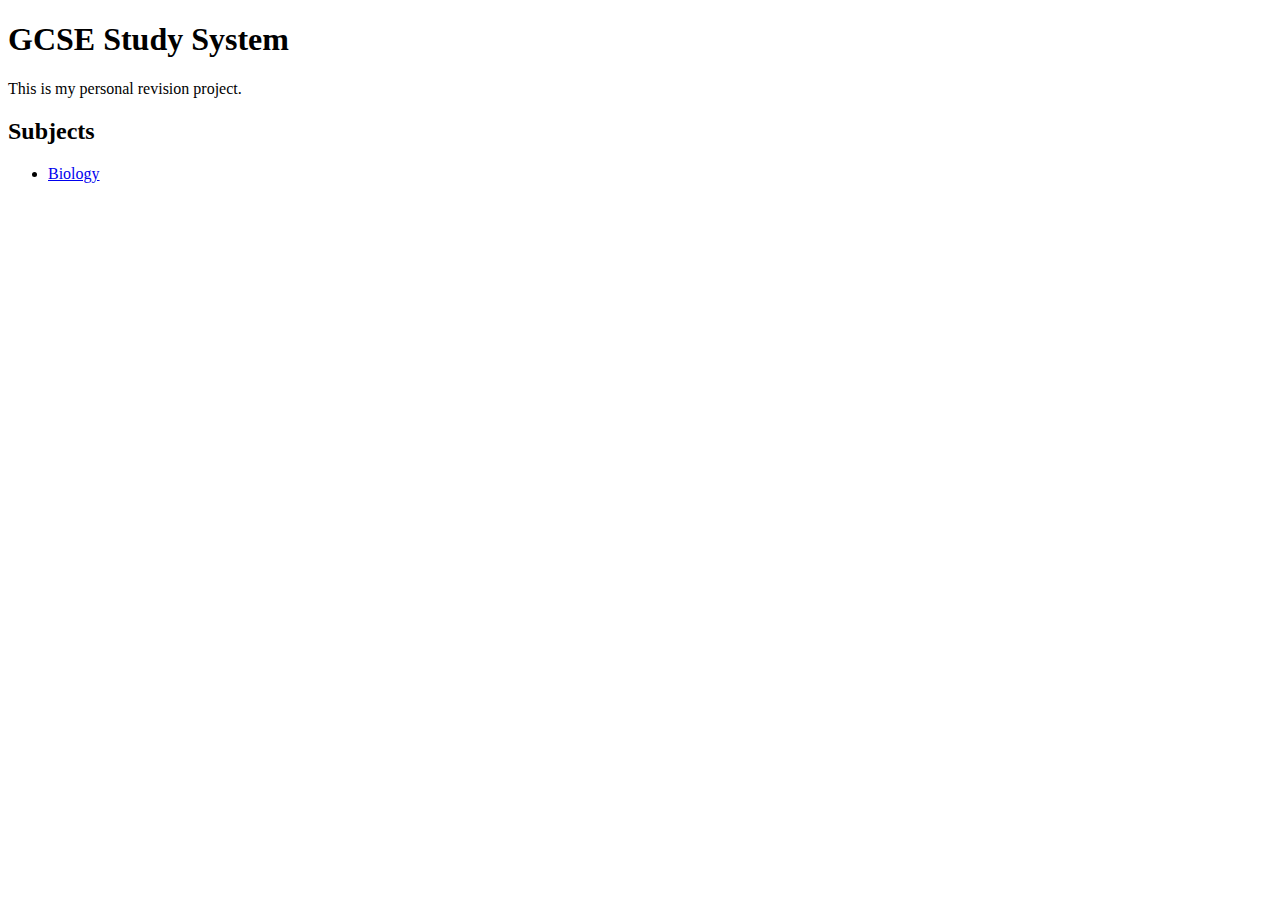
<file: index.html>
<!DOCTYPE html>
<html>
<head>
    <title>GCSE Study System</title>
</head>
<body>
    <h1>GCSE Study System</h1>
    <p>This is my personal revision project.</p>

    <h2>Subjects</h2>
    <ul>
        <li><a href="biology.html">Biology</a></li>
    </ul>
</body>
</html>
</file>
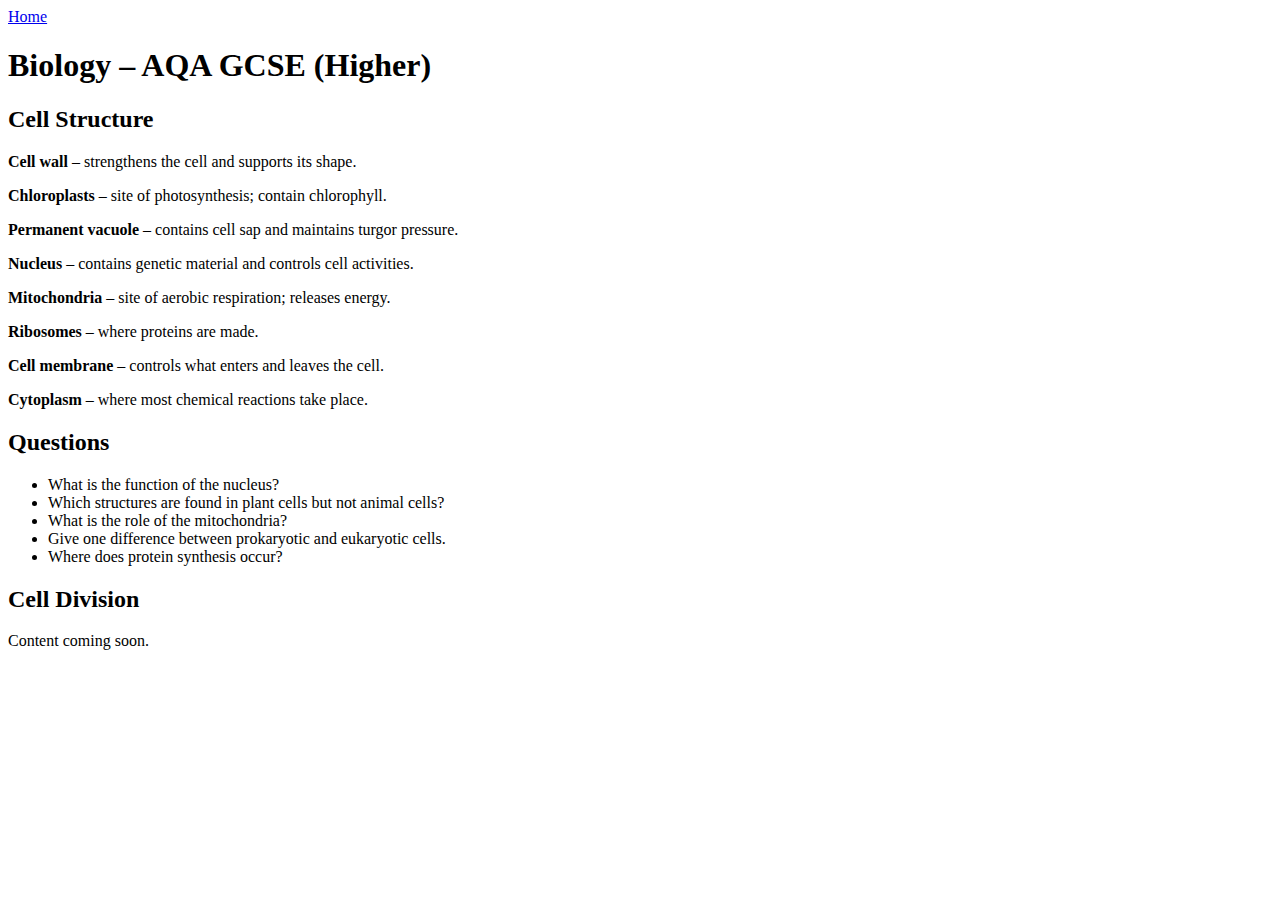
<file: biology.html>
<!DOCTYPE html>
<html>
<head>
    <title>Biology – GCSE Study System</title>
</head>
<body>

    <a href="index.html">Home</a>

    <h1>Biology – AQA GCSE (Higher)</h1>

    <h2>Cell Structure</h2>
    
    <p><strong>Cell wall</strong> – strengthens the cell and supports its shape.</p>
    <p><strong>Chloroplasts</strong> – site of photosynthesis; contain chlorophyll.</p>
    <p><strong>Permanent vacuole</strong> – contains cell sap and maintains turgor pressure.</p>

    <p><strong>Nucleus</strong> – contains genetic material and controls cell activities.</p>
    <p><strong>Mitochondria</strong> – site of aerobic respiration; releases energy.</p>
    <p><strong>Ribosomes</strong> – where proteins are made.</p>
    <p><strong>Cell membrane</strong> – controls what enters and leaves the cell.</p>
    <p><strong>Cytoplasm</strong> – where most chemical reactions take place.</p>

    <h2>Questions</h2>
    <ul>
        <li>What is the function of the nucleus?</li>
        <li>Which structures are found in plant cells but not animal cells?</li>
        <li>What is the role of the mitochondria?</li>
        <li>Give one difference between prokaryotic and eukaryotic cells.</li>
        <li>Where does protein synthesis occur?</li>
    </ul>

    <h2>Cell Division</h2>
    <p>Content coming soon.</p>

</body>
</html>
</file>
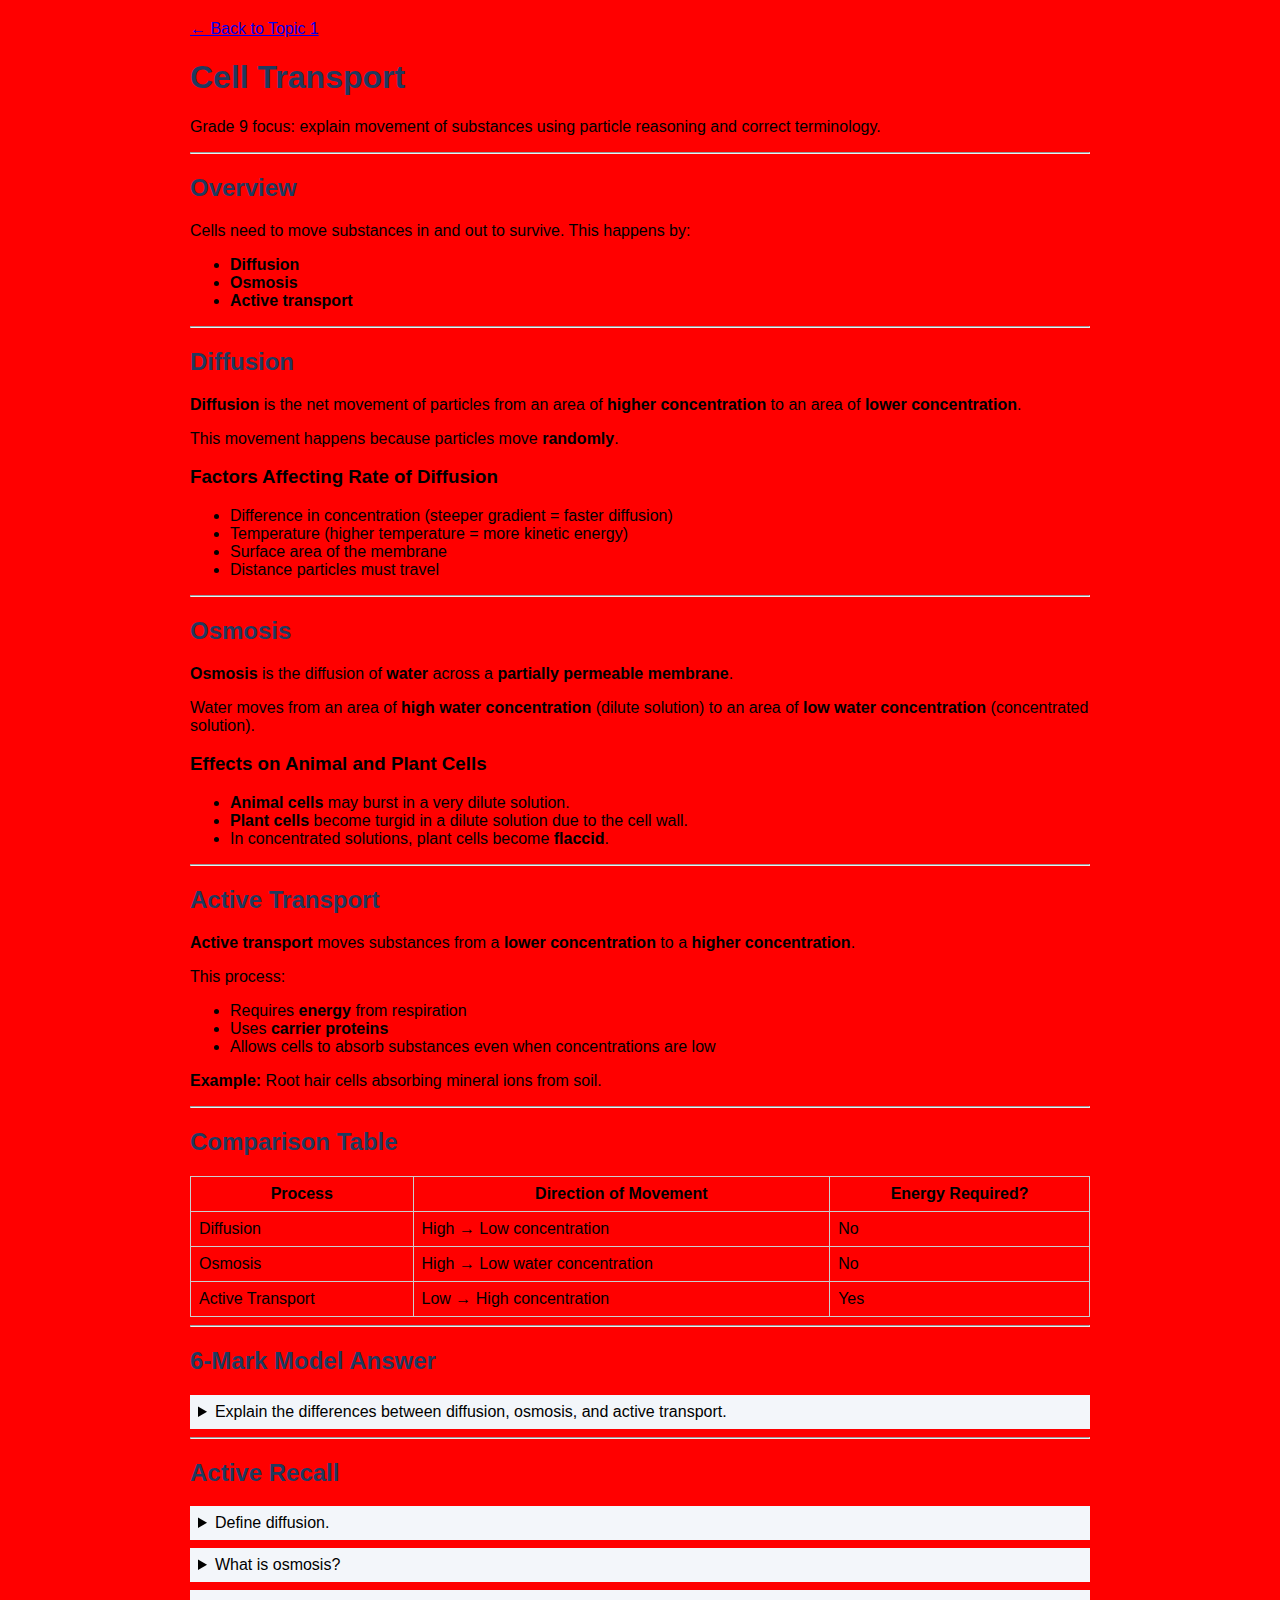
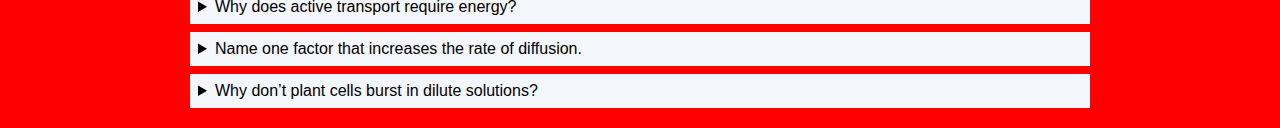
<file: topic1/cell-transport.html>
<!DOCTYPE html>
<html>
<head>
    <title>Cell Transport – Topic 1</title>
    <link rel="stylesheet" href="../styles.css">
</head>
<body>

<a class="btn" href="index.html">← Back to Topic 1</a>

<h1>Cell Transport</h1>
<p class="muted">
Grade 9 focus: explain movement of substances using particle reasoning and correct terminology.
</p>

<hr>

<h2>Overview</h2>
<div class="card">
    <p>Cells need to move substances in and out to survive. This happens by:</p>
    <ul>
        <li><strong>Diffusion</strong></li>
        <li><strong>Osmosis</strong></li>
        <li><strong>Active transport</strong></li>
    </ul>
</div>

<hr>

<h2>Diffusion</h2>
<div class="card">
    <p><strong>Diffusion</strong> is the net movement of particles from an area of <strong>higher concentration</strong> to an area of <strong>lower concentration</strong>.</p>
    <p>This movement happens because particles move <strong>randomly</strong>.</p>

    <h3>Factors Affecting Rate of Diffusion</h3>
    <ul>
        <li>Difference in concentration (steeper gradient = faster diffusion)</li>
        <li>Temperature (higher temperature = more kinetic energy)</li>
        <li>Surface area of the membrane</li>
        <li>Distance particles must travel</li>
    </ul>
</div>

<hr>

<h2>Osmosis</h2>
<div class="card">
    <p><strong>Osmosis</strong> is the diffusion of <strong>water</strong> across a <strong>partially permeable membrane</strong>.</p>
    <p>Water moves from an area of <strong>high water concentration</strong> (dilute solution) to an area of <strong>low water concentration</strong> (concentrated solution).</p>

    <h3>Effects on Animal and Plant Cells</h3>
    <ul>
        <li><strong>Animal cells</strong> may burst in a very dilute solution.</li>
        <li><strong>Plant cells</strong> become turgid in a dilute solution due to the cell wall.</li>
        <li>In concentrated solutions, plant cells become <strong>flaccid</strong>.</li>
    </ul>
</div>

<hr>

<h2>Active Transport</h2>
<div class="card">
    <p><strong>Active transport</strong> moves substances from a <strong>lower concentration</strong> to a <strong>higher concentration</strong>.</p>
    <p>This process:</p>
    <ul>
        <li>Requires <strong>energy</strong> from respiration</li>
        <li>Uses <strong>carrier proteins</strong></li>
        <li>Allows cells to absorb substances even when concentrations are low</li>
    </ul>

    <p><strong>Example:</strong> Root hair cells absorbing mineral ions from soil.</p>
</div>

<hr>

<h2>Comparison Table</h2>
<table>
    <tr>
        <th>Process</th>
        <th>Direction of Movement</th>
        <th>Energy Required?</th>
    </tr>
    <tr>
        <td>Diffusion</td>
        <td>High → Low concentration</td>
        <td>No</td>
    </tr>
    <tr>
        <td>Osmosis</td>
        <td>High → Low water concentration</td>
        <td>No</td>
    </tr>
    <tr>
        <td>Active Transport</td>
        <td>Low → High concentration</td>
        <td>Yes</td>
    </tr>
</table>

<hr>

<h2>6-Mark Model Answer</h2>

<details>
    <summary>Explain the differences between diffusion, osmosis, and active transport.</summary>
    Diffusion is the net movement of particles from an area of high concentration to an area of low concentration due to random motion and does not require energy.  
    Osmosis is a special type of diffusion involving only water molecules moving across a partially permeable membrane from a dilute solution to a concentrated solution.  
    Active transport moves substances from a low concentration to a high concentration against the concentration gradient and requires energy from respiration and carrier proteins.
</details>

<hr>

<h2>Active Recall</h2>

<details>
    <summary>Define diffusion.</summary>
    The net movement of particles from an area of high concentration to an area of low concentration.
</details>

<details>
    <summary>What is osmosis?</summary>
    The diffusion of water through a partially permeable membrane from a dilute to a concentrated solution.
</details>

<details>
    <summary>Why does active transport require energy?</summary>
    Because substances are moved against the concentration gradient.
</details>

<details>
    <summary>Name one factor that increases the rate of diffusion.</summary>
    Higher temperature / steeper concentration gradient / larger surface area.
</details>

<details>
    <summary>Why don’t plant cells burst in dilute solutions?</summary>
    The cell wall provides structural support and prevents bursting.
</details>

</body>
</html>
</file>
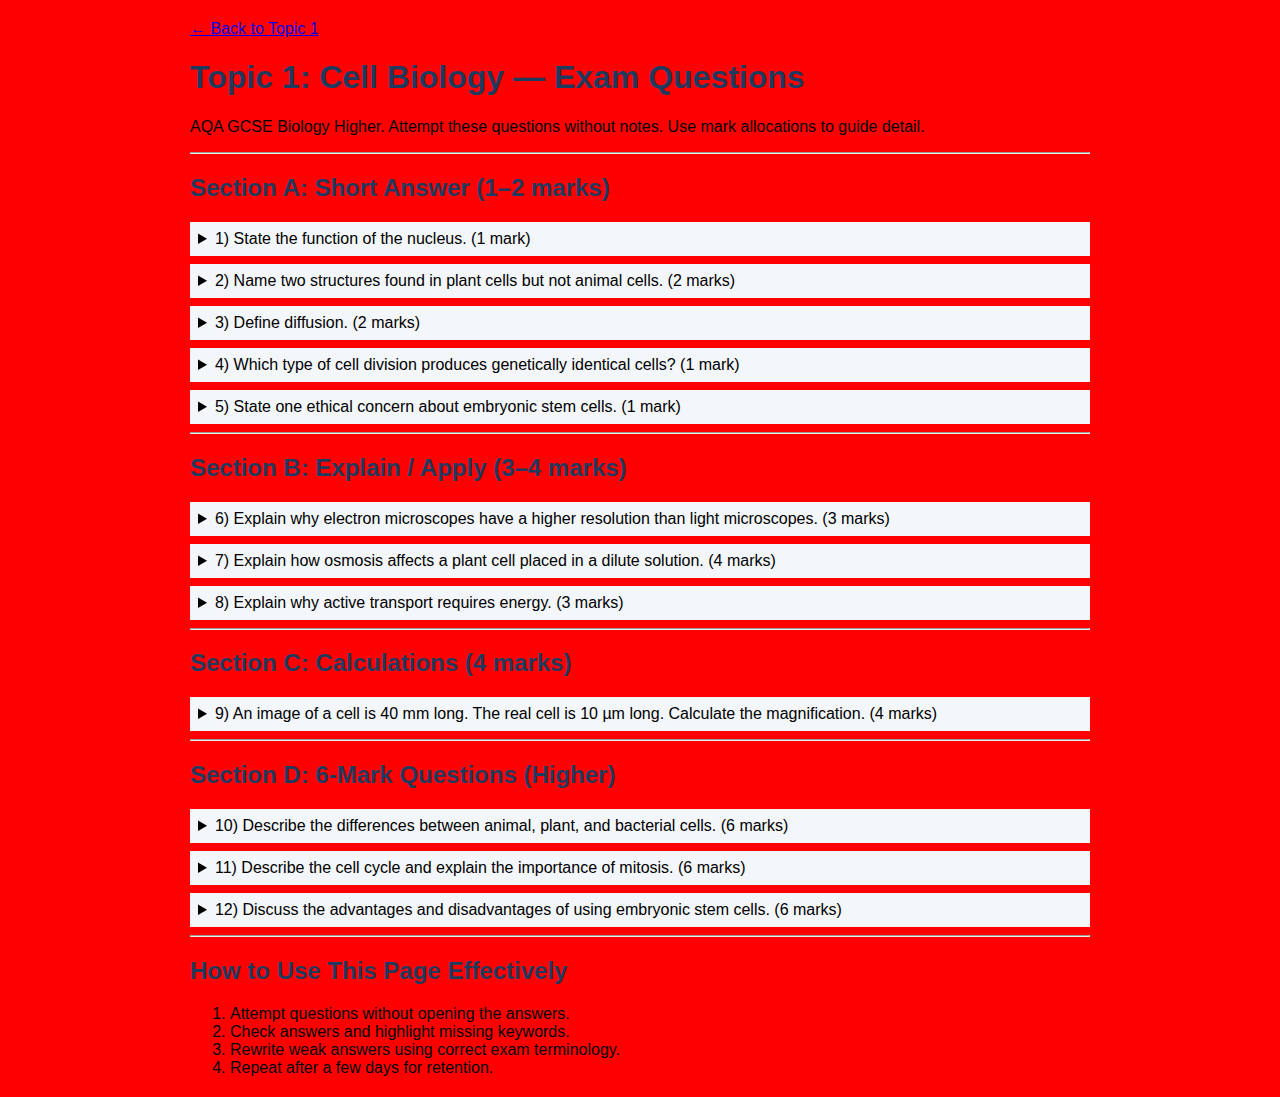
<file: topic1/exam-questions.html>
<!DOCTYPE html>
<html>
<head>
    <title>Topic 1 Exam Questions – Cell Biology</title>
    <link rel="stylesheet" href="../styles.css">
</head>
<body>

<a class="btn" href="index.html">← Back to Topic 1</a>

<h1>Topic 1: Cell Biology — Exam Questions</h1>
<p class="muted">
AQA GCSE Biology Higher. Attempt these questions without notes. Use mark allocations to guide detail.
</p>

<hr>

<h2>Section A: Short Answer (1–2 marks)</h2>

<details>
<summary>1) State the function of the nucleus. (1 mark)</summary>
Contains genetic material (DNA) and controls the activities of the cell.
</details>

<details>
<summary>2) Name two structures found in plant cells but not animal cells. (2 marks)</summary>
Cell wall and chloroplasts. (Permanent vacuole also correct.)
</details>

<details>
<summary>3) Define diffusion. (2 marks)</summary>
The net movement of particles from an area of high concentration to an area of low concentration.
</details>

<details>
<summary>4) Which type of cell division produces genetically identical cells? (1 mark)</summary>
Mitosis.
</details>

<details>
<summary>5) State one ethical concern about embryonic stem cells. (1 mark)</summary>
Embryos are destroyed during their use.
</details>

<hr>

<h2>Section B: Explain / Apply (3–4 marks)</h2>

<details>
<summary>6) Explain why electron microscopes have a higher resolution than light microscopes. (3 marks)</summary>
Electron microscopes use electrons instead of light.  
Electrons have a much shorter wavelength than light.  
This allows smaller structures to be distinguished, giving higher resolution.
</details>

<details>
<summary>7) Explain how osmosis affects a plant cell placed in a dilute solution. (4 marks)</summary>
Water moves into the cell by osmosis through a partially permeable membrane.  
Water enters the vacuole, increasing its volume.  
This creates turgor pressure, pushing the cytoplasm against the cell wall.  
The cell becomes turgid and rigid.
</details>

<details>
<summary>8) Explain why active transport requires energy. (3 marks)</summary>
Active transport moves substances from a low concentration to a high concentration.  
This movement is against the concentration gradient.  
Energy from respiration is required to do this.
</details>

<hr>

<h2>Section C: Calculations (4 marks)</h2>

<details>
<summary>9) An image of a cell is 40 mm long. The real cell is 10 µm long. Calculate the magnification. (4 marks)</summary>
Convert 40 mm to µm: 40 mm = 40,000 µm (1 mark).  
Magnification = image size ÷ real size (1 mark).  
40,000 ÷ 10 = 4000 (1 mark).  
Magnification = 4000× (1 mark).
</details>

<hr>

<h2>Section D: 6-Mark Questions (Higher)</h2>

<details>
<summary>10) Describe the differences between animal, plant, and bacterial cells. (6 marks)</summary>
Animal and plant cells are eukaryotic and contain a nucleus, cytoplasm, cell membrane, mitochondria, and ribosomes.  
Plant cells also contain chloroplasts for photosynthesis, a cellulose cell wall for support, and a permanent vacuole to maintain turgor pressure.  
Bacterial cells are prokaryotic and do not have a nucleus or membrane-bound organelles.  
Their genetic material is circular and found free in the cytoplasm, and they may contain plasmids.
</details>

<details>
<summary>11) Describe the cell cycle and explain the importance of mitosis. (6 marks)</summary>
The cell cycle includes interphase, mitosis, and cytokinesis.  
During interphase the cell grows and copies its DNA.  
Mitosis is when the nucleus divides and chromosomes are separated into two nuclei.  
Cytokinesis divides the cytoplasm and cell membrane to form two daughter cells.  
The daughter cells are genetically identical, which is important for growth and repair.
</details>

<details>
<summary>12) Discuss the advantages and disadvantages of using embryonic stem cells. (6 marks)</summary>
Embryonic stem cells can differentiate into any type of body cell, giving them great potential for treating diseases.  
They could be used to replace damaged cells or grow new tissues.  
However, embryos are destroyed during the process, which raises ethical concerns.  
Some people believe embryos have a right to life, while others argue the benefits outweigh the ethical issues.
</details>

<hr>

<h2>How to Use This Page Effectively</h2>
<div class="card">
    <ol>
        <li>Attempt questions without opening the answers.</li>
        <li>Check answers and highlight missing keywords.</li>
        <li>Rewrite weak answers using correct exam terminology.</li>
        <li>Repeat after a few days for retention.</li>
    </ol>
</div>

</body>
</html>
</file>
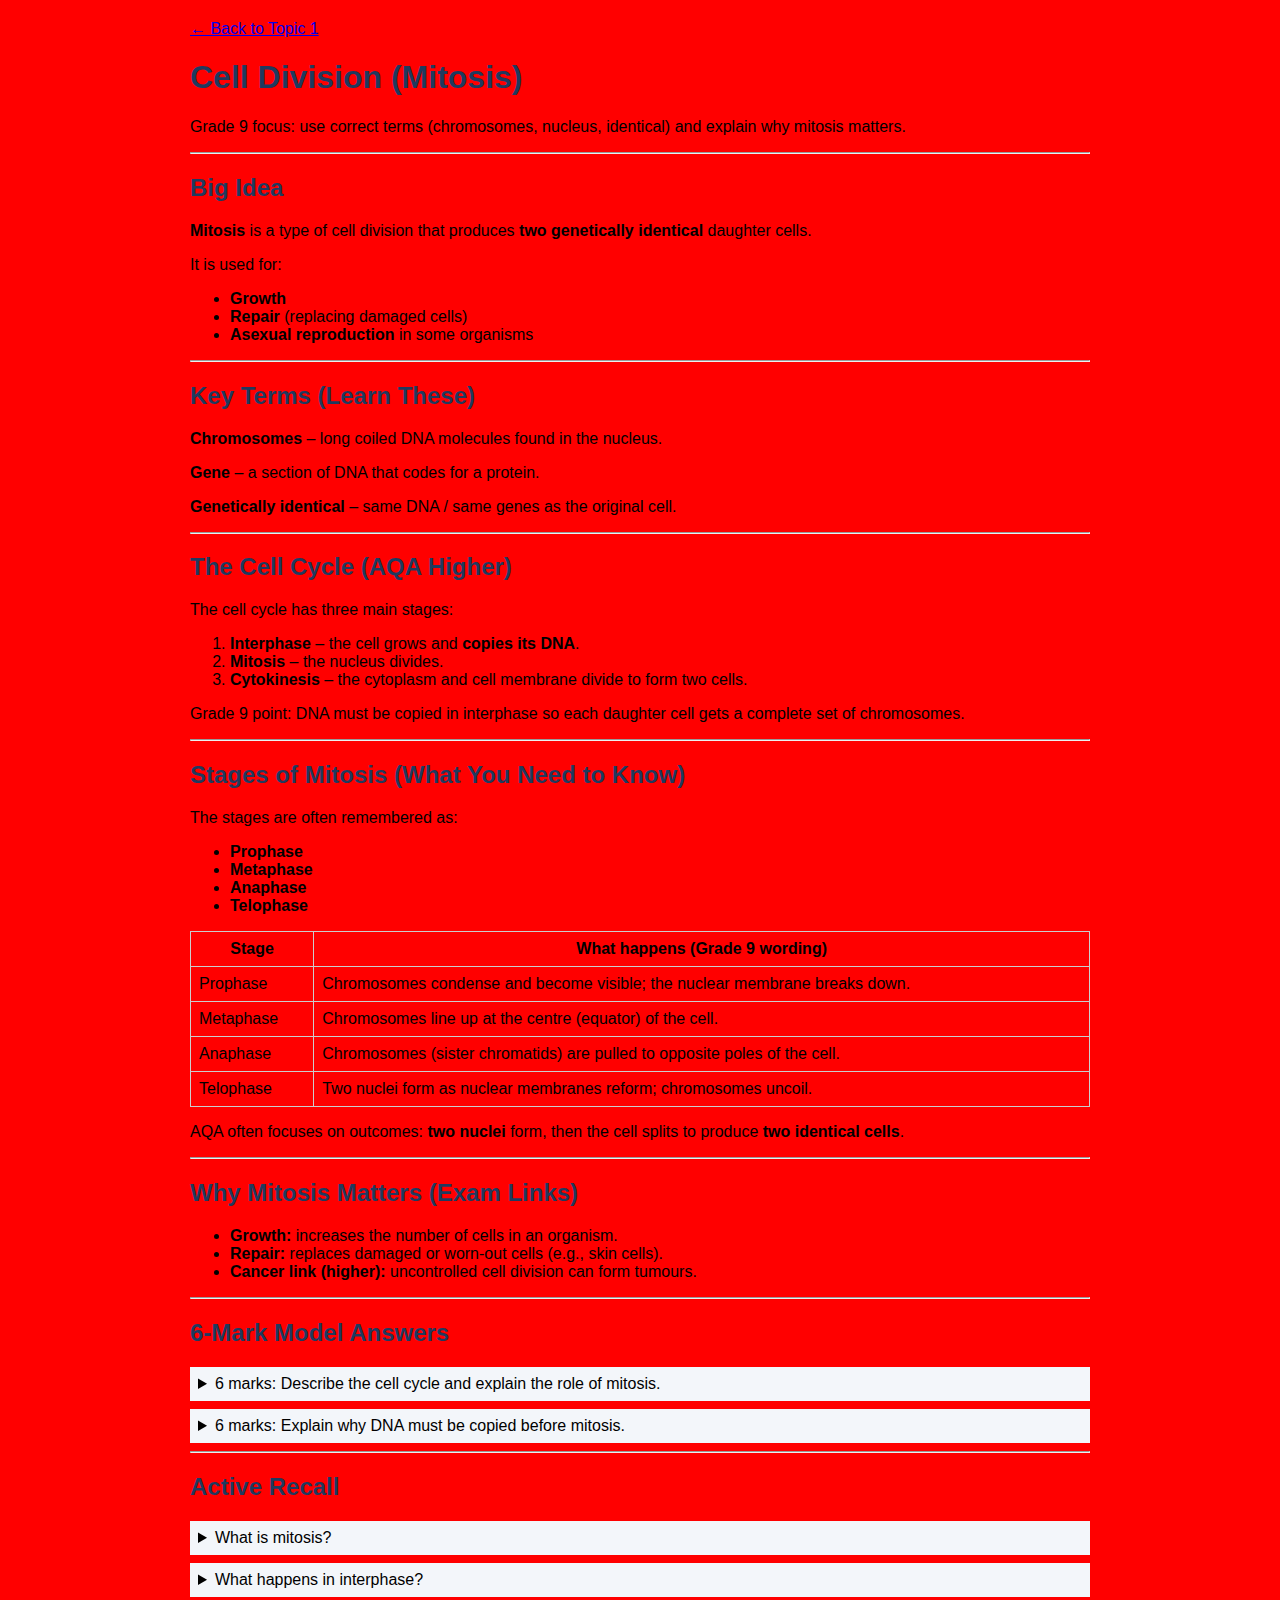
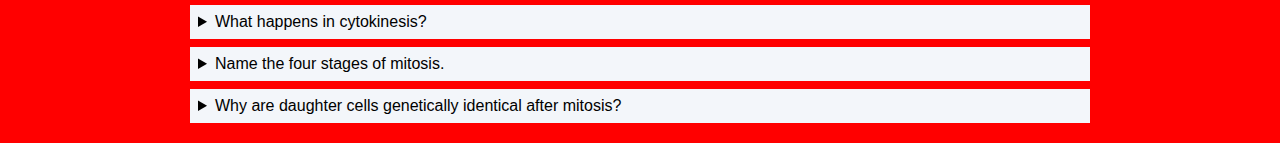
<file: topic1/mitosis.html>
<!DOCTYPE html>
<html>
<head>
    <title>Cell Division (Mitosis) – Topic 1</title>
    <link rel="stylesheet" href="../styles.css">
</head>
<body>

<a class="btn" href="index.html">← Back to Topic 1</a>

<h1>Cell Division (Mitosis)</h1>
<p class="muted">
Grade 9 focus: use correct terms (chromosomes, nucleus, identical) and explain why mitosis matters.
</p>

<hr>

<h2>Big Idea</h2>
<div class="card">
    <p><strong>Mitosis</strong> is a type of cell division that produces <strong>two genetically identical</strong> daughter cells.</p>
    <p>It is used for:</p>
    <ul>
        <li><strong>Growth</strong></li>
        <li><strong>Repair</strong> (replacing damaged cells)</li>
        <li><strong>Asexual reproduction</strong> in some organisms</li>
    </ul>
</div>

<hr>

<h2>Key Terms (Learn These)</h2>
<div class="card">
    <p><strong>Chromosomes</strong> – long coiled DNA molecules found in the nucleus.</p>
    <p><strong>Gene</strong> – a section of DNA that codes for a protein.</p>
    <p><strong>Genetically identical</strong> – same DNA / same genes as the original cell.</p>
</div>

<hr>

<h2>The Cell Cycle (AQA Higher)</h2>
<div class="card">
    <p>The cell cycle has three main stages:</p>
    <ol>
        <li><strong>Interphase</strong> – the cell grows and <strong>copies its DNA</strong>.</li>
        <li><strong>Mitosis</strong> – the nucleus divides.</li>
        <li><strong>Cytokinesis</strong> – the cytoplasm and cell membrane divide to form two cells.</li>
    </ol>
    <p class="muted">
        Grade 9 point: DNA must be copied in interphase so each daughter cell gets a complete set of chromosomes.
    </p>
</div>

<hr>

<h2>Stages of Mitosis (What You Need to Know)</h2>
<div class="card">
    <p>The stages are often remembered as:</p>
    <ul>
        <li><strong>Prophase</strong></li>
        <li><strong>Metaphase</strong></li>
        <li><strong>Anaphase</strong></li>
        <li><strong>Telophase</strong></li>
    </ul>

    <table>
        <tr>
            <th>Stage</th>
            <th>What happens (Grade 9 wording)</th>
        </tr>
        <tr>
            <td>Prophase</td>
            <td>Chromosomes condense and become visible; the nuclear membrane breaks down.</td>
        </tr>
        <tr>
            <td>Metaphase</td>
            <td>Chromosomes line up at the centre (equator) of the cell.</td>
        </tr>
        <tr>
            <td>Anaphase</td>
            <td>Chromosomes (sister chromatids) are pulled to opposite poles of the cell.</td>
        </tr>
        <tr>
            <td>Telophase</td>
            <td>Two nuclei form as nuclear membranes reform; chromosomes uncoil.</td>
        </tr>
    </table>

    <p class="muted">
        AQA often focuses on outcomes: <strong>two nuclei</strong> form, then the cell splits to produce <strong>two identical cells</strong>.
    </p>
</div>

<hr>

<h2>Why Mitosis Matters (Exam Links)</h2>
<div class="card">
    <ul>
        <li><strong>Growth:</strong> increases the number of cells in an organism.</li>
        <li><strong>Repair:</strong> replaces damaged or worn-out cells (e.g., skin cells).</li>
        <li><strong>Cancer link (higher):</strong> uncontrolled cell division can form tumours.</li>
    </ul>
</div>

<hr>

<h2>6-Mark Model Answers</h2>

<details>
    <summary>6 marks: Describe the cell cycle and explain the role of mitosis.</summary>
    The cell cycle includes interphase, mitosis, and cytokinesis. During interphase the cell grows and copies its DNA so there are two sets of genetic material.  
    During mitosis the nucleus divides and the chromosomes are separated so that each new nucleus receives a complete set of chromosomes.  
    Cytokinesis then divides the cytoplasm and cell membrane to form two daughter cells.  
    The daughter cells are genetically identical, which is important for growth and for repairing damaged tissues.
</details>

<details>
    <summary>6 marks: Explain why DNA must be copied before mitosis.</summary>
    DNA is copied in interphase so there are two sets of genetic material available.  
    During mitosis the chromosomes are separated into two nuclei.  
    If DNA was not copied first, each daughter cell would receive only half the genetic information.  
    Copying DNA ensures each daughter cell has a full set of chromosomes and is genetically identical to the original cell.  
    This is essential for growth and repair because new cells must function the same as the cells they replace.
</details>

<hr>

<h2>Active Recall</h2>

<details>
    <summary>What is mitosis?</summary>
    A type of cell division that produces two genetically identical daughter cells.
</details>

<details>
    <summary>What happens in interphase?</summary>
    The cell grows and copies its DNA.
</details>

<details>
    <summary>What happens in cytokinesis?</summary>
    The cytoplasm and cell membrane divide to form two separate cells.
</details>

<details>
    <summary>Name the four stages of mitosis.</summary>
    Prophase, metaphase, anaphase, telophase.
</details>

<details>
    <summary>Why are daughter cells genetically identical after mitosis?</summary>
    Because DNA is copied before mitosis and chromosomes are separated equally so each new nucleus receives a complete set.
</details>

</body>
</html>
</file>
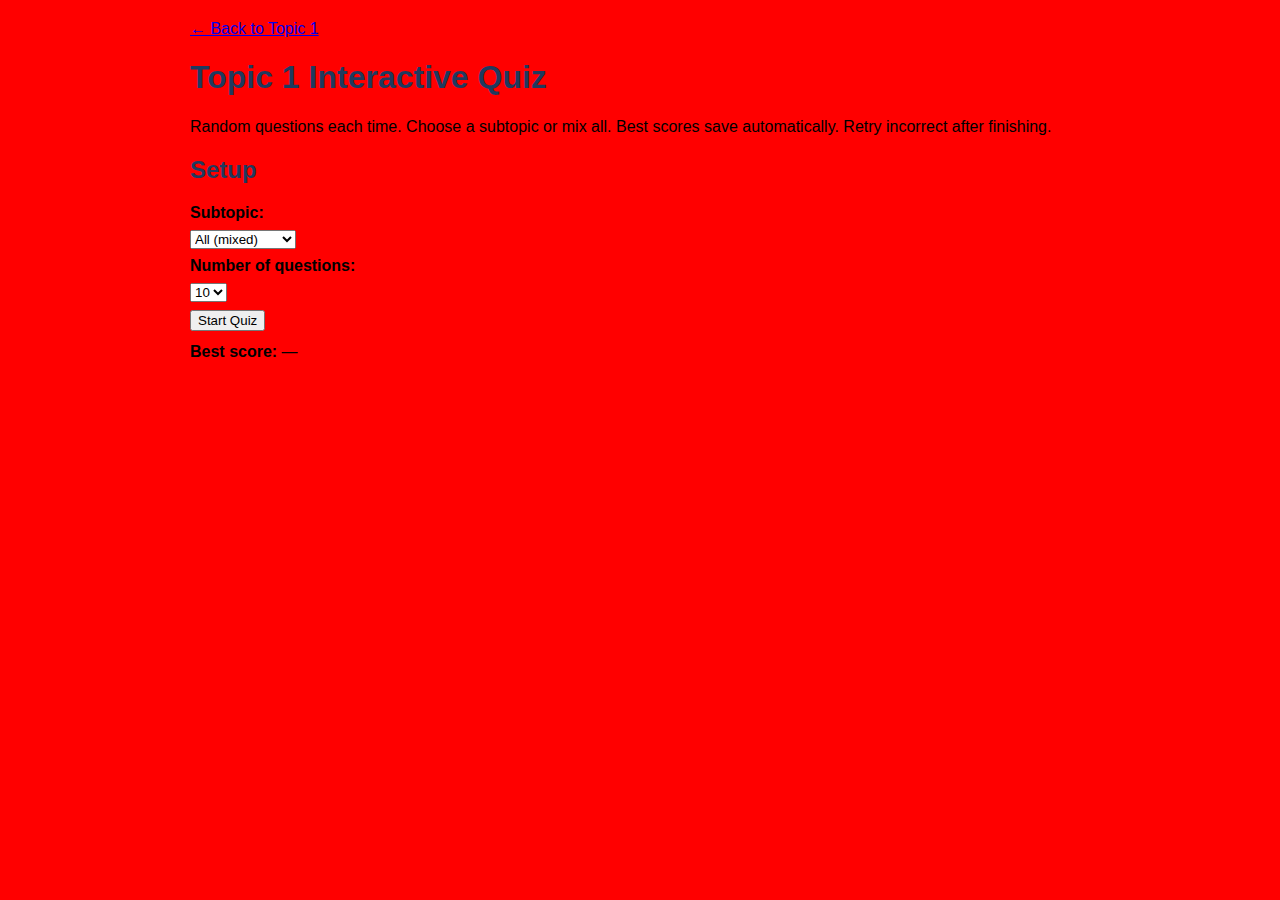
<file: topic1/quiz.html>
<!DOCTYPE html>
<html>
<head>
  <title>Topic 1 Quiz – Cell Biology</title>
  <link rel="stylesheet" href="../styles.css">
</head>
<body>

<a class="btn" href="index.html">← Back to Topic 1</a>

<h1>Topic 1 Interactive Quiz</h1>
<p class="muted">
Random questions each time. Choose a subtopic or mix all. Best scores save automatically. Retry incorrect after finishing.
</p>

<div class="card">
  <h2>Setup</h2>

  <label for="topicSelect"><strong>Subtopic:</strong></label>
  <select id="topicSelect" class="btn" style="margin: 8px 0; display:block;">
    <option value="all">All (mixed)</option>
    <option value="cell-structure">Cell Structure</option>
    <option value="microscopy">Microscopy</option>
    <option value="cell-transport">Cell Transport</option>
    <option value="mitosis">Mitosis</option>
    <option value="stem-cells">Stem Cells</option>
  </select>

  <label for="countSelect"><strong>Number of questions:</strong></label>
  <select id="countSelect" class="btn" style="margin: 8px 0; display:block;">
    <option value="5">5</option>
    <option value="10" selected>10</option>
    <option value="15">15</option>
    <option value="20">20</option>
  </select>

  <button id="startBtn" class="btn">Start Quiz</button>

  <p class="muted" style="margin-top:12px;">
    <strong>Best score:</strong> <span id="bestScore">—</span>
  </p>
</div>

<div id="quizArea" class="card" style="display:none;">
  <p><strong id="progress">Question 1 of 1</strong></p>
  <h2 id="question">Loading…</h2>
  <div id="choices"></div>
  <p id="feedback" class="muted"></p>
  <button id="nextBtn" class="btn" style="display:none;">Next</button>
</div>

<div id="scoreArea" class="card" style="display:none;">
  <p><strong>Score:</strong> <span id="score">0</span> / <span id="total">0</span></p>
  <p class="muted"><strong>Best score (this mode):</strong> <span id="bestScoreLive">—</span></p>
  <p class="muted" id="summaryLine"></p>
  <p class="muted" id="weakestLine"></p>

  <button id="restartBtn" class="btn">Restart</button>
  <button id="retryBtn" class="btn" style="display:none; margin-left:8px;">Retry Incorrect</button>
</div>

<script>
  // ---------------------------------------
  // QUESTION BANK
  // You can paste the expansion pack into this array.
  // ---------------------------------------
  const QUESTION_BANK = [

    // ==============================
// EXPANSION PACK (Topic 1)
// Adds many more questions per subtopic
// ==============================

// -------- Cell Structure (more) --------
{
  topic: "cell-structure",
  q: "Which structure is where most chemical reactions happen?",
  choices: ["Cytoplasm", "Nucleus", "Cell wall", "Chloroplasts"],
  answerIndex: 0,
  explain: "Most reactions occur in the cytoplasm (controlled by enzymes)."
},
{
  topic: "cell-structure",
  q: "What is the function of a plant cell wall?",
  choices: ["Controls entry/exit", "Strengthens and supports shape", "Site of respiration", "Contains DNA"],
  answerIndex: 1,
  explain: "A plant cell wall (cellulose) strengthens the cell and supports its shape."
},
{
  topic: "cell-structure",
  q: "Which pair is found in BOTH plant and animal cells?",
  choices: ["Chloroplasts and cell wall", "Nucleus and mitochondria", "Cell wall and vacuole", "Plasmids and circular DNA"],
  answerIndex: 1,
  explain: "Both plant and animal cells contain a nucleus and mitochondria."
},
{
  topic: "cell-structure",
  q: "Where is bacterial genetic material found?",
  choices: ["Inside a nucleus", "Free in the cytoplasm (circular DNA)", "Inside mitochondria", "In chloroplasts"],
  answerIndex: 1,
  explain: "Bacteria have circular DNA free in the cytoplasm (no nucleus)."
},
{
  topic: "cell-structure",
  q: "Which statement is correct about ribosomes?",
  choices: ["They contain chlorophyll", "They are the site of protein synthesis", "They control the cell", "They perform respiration"],
  answerIndex: 1,
  explain: "Ribosomes are where proteins are made."
},
{
  topic: "cell-structure",
  q: "Which structure controls what enters and leaves the cell?",
  choices: ["Cell membrane", "Cytoplasm", "Nucleus", "Cell wall"],
  answerIndex: 0,
  explain: "The cell membrane controls movement of substances in and out."
},
{
  topic: "cell-structure",
  q: "Which structure is the site of photosynthesis?",
  choices: ["Chloroplasts", "Mitochondria", "Ribosomes", "Nucleus"],
  answerIndex: 0,
  explain: "Chloroplasts contain chlorophyll for photosynthesis."
},
{
  topic: "cell-structure",
  q: "Why are bacterial ribosomes described as 'smaller' in prokaryotes?",
  choices: ["Because bacteria are larger", "Because bacteria are simpler cells", "Because bacteria have a nucleus", "Because bacteria have chloroplasts"],
  answerIndex: 1,
  explain: "Prokaryotes are simpler and have smaller ribosomes than eukaryotes."
},

// -------- Microscopy (more) --------
{
  topic: "microscopy",
  q: "Which is true about electron microscopes?",
  choices: ["Can observe living cells", "Require a vacuum so cannot observe living cells", "Use light", "Have lower resolution than light microscopes"],
  answerIndex: 1,
  explain: "Electron microscopes require a vacuum, so living specimens cannot be viewed."
},
{
  topic: "microscopy",
  q: "An image is 12 mm and magnification is 300×. What is the real size in mm?",
  choices: ["0.04 mm", "0.4 mm", "4 mm", "36 mm"],
  answerIndex: 0,
  explain: "Real size = image size ÷ magnification = 12 ÷ 300 = 0.04 mm."
},
{
  topic: "microscopy",
  q: "0.04 mm is equal to how many µm?",
  choices: ["4 µm", "40 µm", "400 µm", "4000 µm"],
  answerIndex: 1,
  explain: "0.04 mm × 1000 = 40 µm."
},
{
  topic: "microscopy",
  q: "Why use a stain like iodine?",
  choices: ["To increase magnification", "To increase contrast so structures are easier to see", "To increase resolution", "To prevent diffusion"],
  answerIndex: 1,
  explain: "Stains increase contrast so cell structures are easier to observe."
},
{
  topic: "microscopy",
  q: "Which gives the largest field of view?",
  choices: ["Highest magnification", "Lowest magnification", "Electron microscope only", "No difference"],
  answerIndex: 1,
  explain: "Lowest magnification gives the largest field of view."
},
{
  topic: "microscopy",
  q: "If real size is 8 µm and magnification is 2000×, what is the image size in µm?",
  choices: ["16 µm", "4000 µm", "2008 µm", "250 µm"],
  answerIndex: 1,
  explain: "Image size = magnification × real size = 2000 × 8 = 16,000 µm. (Not listed? See note below.)"
},
{
  topic: "microscopy",
  q: "Which correction is best for the previous question?",
  choices: ["The correct image size is 16,000 µm", "The correct image size is 1600 µm", "The correct image size is 160 µm", "The correct image size is 16 µm"],
  answerIndex: 0,
  explain: "Image size = 2000 × 8 = 16,000 µm. (I included this to reinforce method.)"
},
{
  topic: "microscopy",
  q: "Why can a thick specimen reduce image quality?",
  choices: ["Light cannot pass through clearly", "It increases resolution", "It reduces concentration gradient", "It increases magnification automatically"],
  answerIndex: 0,
  explain: "If too thick, light cannot pass through clearly, so the image is unclear."
},

// -------- Cell Transport (more) --------
{
  topic: "cell-transport",
  q: "Active transport moves substances…",
  choices: ["Down a concentration gradient", "Against a concentration gradient", "Only water molecules", "Without carrier proteins"],
  answerIndex: 1,
  explain: "Active transport moves substances against the concentration gradient."
},
{
  topic: "cell-transport",
  q: "Why is a plant cell wall important in osmosis?",
  choices: ["It stops all water entering", "It prevents the cell bursting", "It increases diffusion distance", "It breaks down DNA"],
  answerIndex: 1,
  explain: "The cell wall supports the cell and prevents bursting in dilute solutions."
},
{
  topic: "cell-transport",
  q: "A plant cell in a concentrated solution becomes…",
  choices: ["Turgid", "Flaccid", "Always bursts", "A prokaryote"],
  answerIndex: 1,
  explain: "Water leaves by osmosis, turgor pressure drops, the cell becomes flaccid."
},
{
  topic: "cell-transport",
  q: "Which is the best description of osmosis direction?",
  choices: ["High solute to low solute", "Dilute to concentrated solution", "Concentrated to dilute solution", "High temperature to low temperature"],
  answerIndex: 1,
  explain: "Water moves from dilute (higher water concentration) to concentrated (lower water concentration)."
},
{
  topic: "cell-transport",
  q: "Which does NOT affect diffusion rate?",
  choices: ["Temperature", "Concentration gradient", "Surface area", "Whether the cell is plant or animal"],
  answerIndex: 3,
  explain: "Diffusion rate depends on gradient, temperature, surface area, distance—not cell type."
},
{
  topic: "cell-transport",
  q: "Why does higher temperature increase diffusion rate?",
  choices: ["Particles have more kinetic energy and move faster", "Particles stop moving", "Membranes become thicker", "Concentration gradient disappears"],
  answerIndex: 0,
  explain: "Higher temperature increases kinetic energy so particles move faster."
},

// -------- Mitosis (more) --------
{
  topic: "mitosis",
  q: "Which stage: chromosomes are pulled to opposite poles?",
  choices: ["Prophase", "Metaphase", "Anaphase", "Telophase"],
  answerIndex: 2,
  explain: "Anaphase: chromosomes move to opposite poles."
},
{
  topic: "mitosis",
  q: "Which stage: two nuclei form as nuclear membranes reform?",
  choices: ["Prophase", "Metaphase", "Anaphase", "Telophase"],
  answerIndex: 3,
  explain: "Telophase: two nuclei form."
},
{
  topic: "mitosis",
  q: "Mitosis is important for repair because…",
  choices: ["It makes genetically identical cells to replace damaged ones", "It halves chromosome number", "It produces gametes", "It creates plasmids"],
  answerIndex: 0,
  explain: "Repair requires identical replacement cells to maintain tissue function."
},
{
  topic: "mitosis",
  q: "A malignant tumour is…",
  choices: ["Not cancer", "Cancerous and can invade/spread", "Always harmless", "A type of chloroplast"],
  answerIndex: 1,
  explain: "Malignant tumours invade tissues and can spread—this is cancer."
},
{
  topic: "mitosis",
  q: "A benign tumour is…",
  choices: ["Cancerous and spreads", "Non-cancerous and stays in one place", "A bacterial plasmid", "A type of enzyme"],
  answerIndex: 1,
  explain: "Benign tumours do not invade/spread; they remain in one place."
},

// -------- Stem Cells (more) --------
{
  topic: "stem-cells",
  q: "Adult stem cells usually can differentiate into…",
  choices: ["Any body cell", "A limited range of cell types", "Only plant cells", "Only bacteria"],
  answerIndex: 1,
  explain: "Adult stem cells have limited differentiation potential compared to embryonic."
},
{
  topic: "stem-cells",
  q: "Plant stem cells are used to…",
  choices: ["Clone plants and produce identical copies quickly", "Increase microscope resolution", "Stop osmosis", "Create plasmids"],
  answerIndex: 0,
  explain: "Plant stem cells in meristems allow cloning and rapid production of identical plants."
},
{
  topic: "stem-cells",
  q: "One disadvantage of stem cell therapy is…",
  choices: ["Cells may be rejected by the immune system", "Cells cannot divide", "Cells always become bacteria", "Cells reduce magnification"],
  answerIndex: 0,
  explain: "Immune rejection is a key risk if cells are not genetically identical."
},
{
  topic: "stem-cells",
  q: "Which is a valid ethical argument AGAINST embryonic stem cell research?",
  choices: ["It can save lives", "Embryos are destroyed and may be seen as a life", "It increases resolution", "It prevents tumours"],
  answerIndex: 1,
  explain: "Opponents argue destroying embryos is unethical because embryos have a right to life."
},

    // Cell Structure
    { topic:"cell-structure", q:"Which structure is the site of protein synthesis?", choices:["Nucleus","Ribosomes","Mitochondria","Cell membrane"], answerIndex:1, explain:"Ribosomes are the site of protein synthesis." },
    { topic:"cell-structure", q:"Which structure contains DNA and controls cell activities?", choices:["Cytoplasm","Nucleus","Cell wall","Ribosomes"], answerIndex:1, explain:"The nucleus contains genetic material (DNA) and controls the cell." },
    { topic:"cell-structure", q:"Which structure is unique to plant cells (not found in animal cells)?", choices:["Cell membrane","Mitochondria","Chloroplasts","Ribosomes"], answerIndex:2, explain:"Chloroplasts contain chlorophyll for photosynthesis." },
    { topic:"cell-structure", q:"What is the function of mitochondria?", choices:["Site of aerobic respiration (energy release)","Protein synthesis","Controls what enters/leaves","Contains chlorophyll"], answerIndex:0, explain:"Mitochondria are the site of aerobic respiration where energy is released." },
    { topic:"cell-structure", q:"Why are bacterial cells called prokaryotic?", choices:["They contain mitochondria","They have a nucleus","They lack a nucleus and membrane-bound organelles","They have chloroplasts"], answerIndex:2, explain:"Prokaryotes do not have a nucleus or membrane-bound organelles." },

    // Microscopy
    { topic:"microscopy", q:"Define resolution.", choices:["How many times bigger an image is","The ability to distinguish two close points as separate","The thickness of a slide","How much stain is used"], answerIndex:1, explain:"Resolution is the ability to distinguish two close points as separate." },
    { topic:"microscopy", q:"Why do electron microscopes have higher resolution than light microscopes?", choices:["They use thicker lenses","Electrons have a shorter wavelength than light","They use more stain","They are easier to focus"], answerIndex:1, explain:"Shorter wavelength (electrons) allows finer detail to be resolved." },
    { topic:"microscopy", q:"Magnification = ?", choices:["real size ÷ image size","image size ÷ real size","image size + real size","real size ÷ resolution"], answerIndex:1, explain:"Magnification = image size ÷ real size (use same units)." },
    { topic:"microscopy", q:"Convert 0.12 mm into µm.", choices:["12 µm","120 µm","1200 µm","0.0012 µm"], answerIndex:1, explain:"1 mm = 1000 µm, so 0.12 mm = 120 µm." },
    { topic:"microscopy", q:"Why lower the coverslip at an angle when making a slide?", choices:["To increase magnification","To prevent air bubbles","To increase resolution","To stain the sample"], answerIndex:1, explain:"Lowering at an angle reduces trapped air bubbles." },

    // Cell Transport
    { topic:"cell-transport", q:"Define diffusion.", choices:["Movement of water across a membrane","Net movement of particles from high to low concentration","Movement from low to high concentration using energy","Movement of blood around the body"], answerIndex:1, explain:"Diffusion is the net movement of particles from high to low concentration." },
    { topic:"cell-transport", q:"Osmosis is best described as…", choices:["Diffusion of water through a partially permeable membrane","Diffusion of any particles through a membrane","Movement of ions using energy","Movement of glucose down a gradient"], answerIndex:0, explain:"Osmosis is the diffusion of water across a partially permeable membrane." },
    { topic:"cell-transport", q:"Which process requires energy from respiration?", choices:["Diffusion","Osmosis","Active transport","Evaporation"], answerIndex:2, explain:"Active transport moves substances against the concentration gradient." },
    { topic:"cell-transport", q:"What happens to a plant cell in a dilute solution?", choices:["Becomes turgid","Becomes flaccid","Bursts","No change ever"], answerIndex:0, explain:"Water enters by osmosis, increasing turgor pressure; the cell becomes turgid." },
    { topic:"cell-transport", q:"Which factor increases diffusion rate?", choices:["Lower temperature","Smaller concentration difference","Steeper concentration gradient","Thicker membrane"], answerIndex:2, explain:"A steeper concentration gradient increases diffusion rate." },

    // Mitosis
    { topic:"mitosis", q:"What happens in interphase?", choices:["Nucleus divides","Cell grows and DNA is copied","Cytoplasm divides","Chromosomes line up at the equator"], answerIndex:1, explain:"In interphase, the cell grows and copies its DNA." },
    { topic:"mitosis", q:"Which stage is: chromosomes line up at the centre of the cell?", choices:["Prophase","Metaphase","Anaphase","Telophase"], answerIndex:1, explain:"In metaphase, chromosomes line up at the equator." },
    { topic:"mitosis", q:"Mitosis produces…", choices:["Two different cells","Two genetically identical cells","Four genetically different cells","One larger cell"], answerIndex:1, explain:"Mitosis produces two genetically identical daughter cells." },
    { topic:"mitosis", q:"Why must DNA be copied before mitosis?", choices:["So the cell can photosynthesise","So each daughter cell gets a full set of chromosomes","To increase diffusion","To make plasmids"], answerIndex:1, explain:"DNA is copied so each daughter cell receives a complete set." },
    { topic:"mitosis", q:"Uncontrolled cell division can lead to…", choices:["Photosynthesis","Tumours","Diffusion","Osmosis"], answerIndex:1, explain:"Uncontrolled cell division can form tumours (malignant tumours are cancer)." },

    // Stem Cells
    { topic:"stem-cells", q:"Stem cells are best described as…", choices:["Specialised cells that cannot change","Undifferentiated cells that can differentiate","Cells with no DNA","Cells that only do respiration"], answerIndex:1, explain:"Stem cells are undifferentiated and can differentiate into specialised cells." },
    { topic:"stem-cells", q:"Where are plant stem cells found?", choices:["Mitochondria","Meristems (root/shoot tips)","Nucleus","Ribosomes"], answerIndex:1, explain:"Plant stem cells are found in meristems such as root and shoot tips." },
    { topic:"stem-cells", q:"One risk of stem cell therapy is…", choices:["Lack of enzymes","Tumour formation from uncontrolled division","Decreased resolution","Loss of plasmids"], answerIndex:1, explain:"Stem cells may divide uncontrollably and form tumours." },
    { topic:"stem-cells", q:"Why are embryonic stem cells ethically controversial?", choices:["They do not divide","They require destroying embryos","They only exist in plants","They cause photosynthesis"], answerIndex:1, explain:"Embryonic stem cells involve destroying embryos, which raises ethical concerns." },
  ];
  

  // ---------------- Utilities ----------------
  function shuffle(arr){
    const a = arr.slice();
    for(let j=a.length-1;j>0;j--){
      const k = Math.floor(Math.random()*(j+1));
      [a[j],a[k]]=[a[k],a[j]];
    }
    return a;
  }

  function bestKey(mode){ return `bestScore_topic1_${mode}`; }
  function loadBest(mode){
    const raw = localStorage.getItem(bestKey(mode));
    if(!raw) return null;
    try{ return JSON.parse(raw); }catch{ return null; }
  }
  function formatBest(r){ return r ? `${r.score}/${r.total} (${r.pct}%)` : "—"; }
  function saveBest(mode, score, total){
    const pct = Math.round((score/total)*100);
    const record = {score,total,pct};
    const current = loadBest(mode);
    if(!current || pct > current.pct){
      localStorage.setItem(bestKey(mode), JSON.stringify(record));
      return record;
    }
    return current;
  }

  // -------------- UI elements --------------
  const topicSelect = document.getElementById("topicSelect");
  const countSelect = document.getElementById("countSelect");
  const startBtn = document.getElementById("startBtn");
  const bestScoreEl = document.getElementById("bestScore");

  const quizArea = document.getElementById("quizArea");
  const progressEl = document.getElementById("progress");
  const questionEl = document.getElementById("question");
  const choicesEl = document.getElementById("choices");
  const feedbackEl = document.getElementById("feedback");
  const nextBtn = document.getElementById("nextBtn");

  const scoreArea = document.getElementById("scoreArea");
  const scoreEl = document.getElementById("score");
  const totalEl = document.getElementById("total");
  const bestScoreLiveEl = document.getElementById("bestScoreLive");
  const summaryLineEl = document.getElementById("summaryLine");
  const weakestLineEl = document.getElementById("weakestLine");
  const restartBtn = document.getElementById("restartBtn");
  const retryBtn = document.getElementById("retryBtn");

  function updateBest(){
    bestScoreEl.textContent = formatBest(loadBest(topicSelect.value));
  }
  topicSelect.addEventListener("change", updateBest);
  updateBest();

  // -------------- Quiz state --------------
  let mode = "all";
  let quizList = [];
  let idx = 0;
  let score = 0;
  let locked = false;
  let incorrect = [];
  let perTopic = {}; // { topic: {correct, total} }

  function buildQuizList(selectedMode, count){
    const pool = selectedMode === "all"
      ? QUESTION_BANK
      : QUESTION_BANK.filter(q => q.topic === selectedMode);

    return shuffle(pool).slice(0, Math.min(count, pool.length));
  }

  function startQuiz(customList = null){
    mode = topicSelect.value;
    const count = parseInt(countSelect.value, 10);

    quizList = customList ? shuffle(customList) : buildQuizList(mode, count);
    if(quizList.length === 0){
      alert("No questions found for this mode yet.");
      return;
    }

    idx = 0;
    score = 0;
    locked = false;
    incorrect = [];
    perTopic = {};

    scoreArea.style.display = "none";
    quizArea.style.display = "block";
    renderQuestion();
  }

  function renderQuestion(){
    locked = false;
    feedbackEl.textContent = "";
    nextBtn.style.display = "none";
    choicesEl.innerHTML = "";

    const item = quizList[idx];
    progressEl.textContent = `Question ${idx+1} of ${quizList.length}`;
    questionEl.textContent = item.q;

    item.choices.forEach((text, choiceIdx) => {
      const btn = document.createElement("button");
      btn.className = "btn";
      btn.style.display = "block";
      btn.style.margin = "8px 0";
      btn.textContent = text;
      btn.addEventListener("click", () => choose(choiceIdx));
      choicesEl.appendChild(btn);
    });
  }

  function ensureTopicStats(topic){
    if(!perTopic[topic]) perTopic[topic] = {correct:0, total:0};
  }

  function choose(choiceIdx){
    if(locked) return;
    locked = true;

    const item = quizList[idx];
    const buttons = choicesEl.querySelectorAll("button");
    buttons.forEach(b => b.disabled = true);

    ensureTopicStats(item.topic);
    perTopic[item.topic].total += 1;

    const correctBtn = buttons[item.answerIndex];

    if(choiceIdx === item.answerIndex){
      score++;
      perTopic[item.topic].correct += 1;
      feedbackEl.textContent = `Correct. ${item.explain}`;
      buttons[choiceIdx].style.border = "2px solid #2e7d32";
    } else {
      feedbackEl.textContent = `Not quite. ${item.explain}`;
      buttons[choiceIdx].style.border = "2px solid #c62828";
      correctBtn.style.border = "2px solid #2e7d32";
      incorrect.push(item);
    }

    nextBtn.style.display = "inline-block";
    nextBtn.textContent = (idx === quizList.length-1) ? "Finish" : "Next";
  }

  function getWeakestTopic(){
    const entries = Object.entries(perTopic); // [topic, {correct,total}]
    if(entries.length === 0) return null;

    // choose lowest percentage; if tie, choose the one with more questions attempted
    entries.sort((a,b) => {
      const pa = a[1].correct / a[1].total;
      const pb = b[1].correct / b[1].total;
      if(pa !== pb) return pa - pb;
      return b[1].total - a[1].total;
    });

    const [topic, stats] = entries[0];
    return { topic, correct: stats.correct, total: stats.total, pct: Math.round((stats.correct/stats.total)*100) };
  }

  function prettyTopicName(t){
    const map = {
      "cell-structure":"Cell Structure",
      "microscopy":"Microscopy",
      "cell-transport":"Cell Transport",
      "mitosis":"Mitosis",
      "stem-cells":"Stem Cells"
    };
    return map[t] || t;
  }

  function finishQuiz(){
    quizArea.style.display = "none";
    scoreArea.style.display = "block";

    scoreEl.textContent = score;
    totalEl.textContent = quizList.length;

    const best = saveBest(mode, score, quizList.length);
    bestScoreLiveEl.textContent = formatBest(best);
    bestScoreEl.textContent = formatBest(best);

    const wrongCount = incorrect.length;
    const pct = Math.round((score/quizList.length)*100);
    summaryLineEl.textContent = `Summary: ${pct}% correct. Incorrect: ${wrongCount}.`;

    // Weakest subtopic only makes sense if you're mixing topics
    if(mode === "all"){
      const weakest = getWeakestTopic();
      if(weakest){
        weakestLineEl.textContent =
          `Weakest subtopic: ${prettyTopicName(weakest.topic)} — ${weakest.correct}/${weakest.total} (${weakest.pct}%).`;
      } else {
        weakestLineEl.textContent = "";
      }
    } else {
      weakestLineEl.textContent = "";
    }

    retryBtn.style.display = wrongCount > 0 ? "inline-block" : "none";
  }

  nextBtn.addEventListener("click", () => {
    if(idx < quizList.length-1){
      idx++;
      renderQuestion();
    } else {
      finishQuiz();
    }
  });

  startBtn.addEventListener("click", () => startQuiz());
  restartBtn.addEventListener("click", () => startQuiz());
  retryBtn.addEventListener("click", () => {
    if(incorrect.length === 0) return;
    startQuiz(incorrect);
  });
</script>

</body>
</html>
</file>
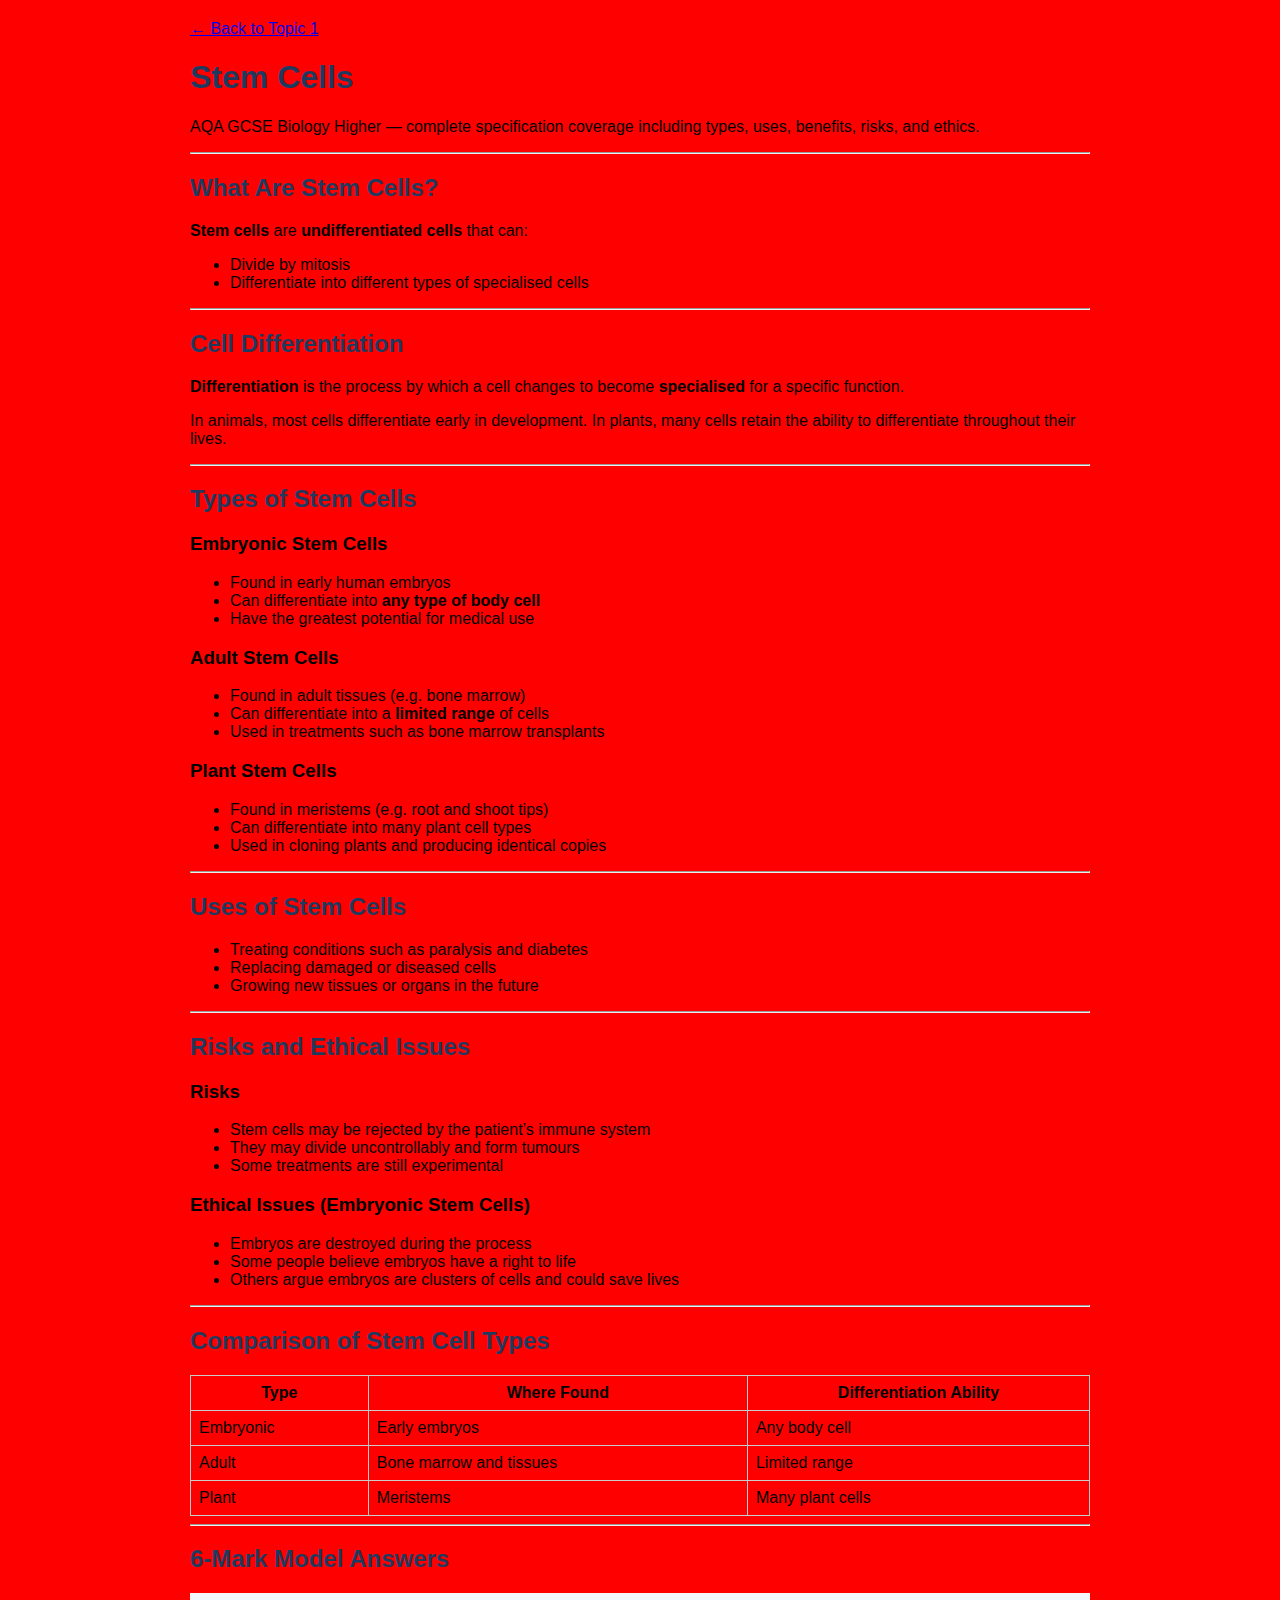
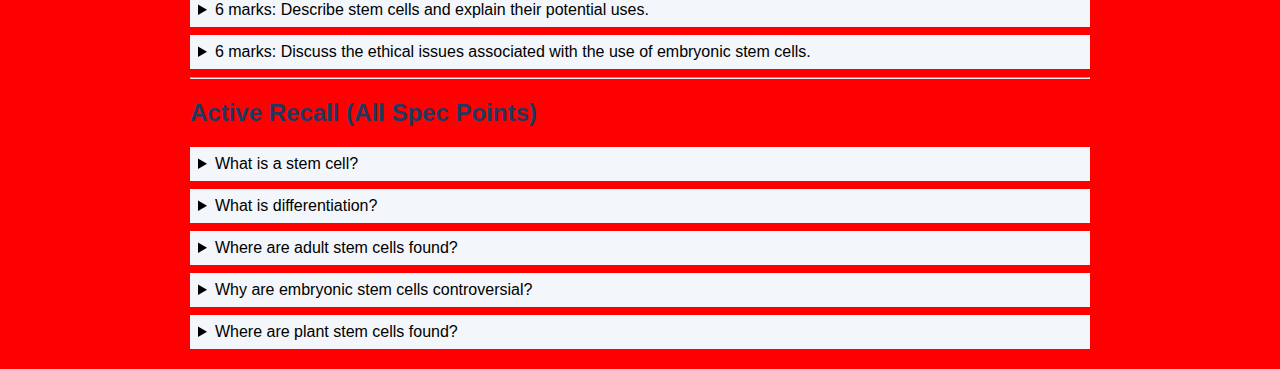
<file: topic1/stem-cells.html>
<!DOCTYPE html>
<html>
<head>
    <title>Stem Cells – Topic 1</title>
    <link rel="stylesheet" href="../styles.css">
</head>
<body>

<a class="btn" href="index.html">← Back to Topic 1</a>

<h1>Stem Cells</h1>
<p class="muted">
AQA GCSE Biology Higher — complete specification coverage including types, uses, benefits, risks, and ethics.
</p>

<hr>

<h2>What Are Stem Cells?</h2>
<div class="card">
    <p>
        <strong>Stem cells</strong> are <strong>undifferentiated cells</strong> that can:
    </p>
    <ul>
        <li>Divide by mitosis</li>
        <li>Differentiate into different types of specialised cells</li>
    </ul>
</div>

<hr>

<h2>Cell Differentiation</h2>
<div class="card">
    <p>
        <strong>Differentiation</strong> is the process by which a cell changes to become
        <strong>specialised</strong> for a specific function.
    </p>
    <p>
        In animals, most cells differentiate early in development.  
        In plants, many cells retain the ability to differentiate throughout their lives.
    </p>
</div>

<hr>

<h2>Types of Stem Cells</h2>

<h3>Embryonic Stem Cells</h3>
<div class="card">
    <ul>
        <li>Found in early human embryos</li>
        <li>Can differentiate into <strong>any type of body cell</strong></li>
        <li>Have the greatest potential for medical use</li>
    </ul>
</div>

<h3>Adult Stem Cells</h3>
<div class="card">
    <ul>
        <li>Found in adult tissues (e.g. bone marrow)</li>
        <li>Can differentiate into a <strong>limited range</strong> of cells</li>
        <li>Used in treatments such as bone marrow transplants</li>
    </ul>
</div>

<h3>Plant Stem Cells</h3>
<div class="card">
    <ul>
        <li>Found in meristems (e.g. root and shoot tips)</li>
        <li>Can differentiate into many plant cell types</li>
        <li>Used in cloning plants and producing identical copies</li>
    </ul>
</div>

<hr>

<h2>Uses of Stem Cells</h2>
<div class="card">
    <ul>
        <li>Treating conditions such as paralysis and diabetes</li>
        <li>Replacing damaged or diseased cells</li>
        <li>Growing new tissues or organs in the future</li>
    </ul>
</div>

<hr>

<h2>Risks and Ethical Issues</h2>

<h3>Risks</h3>
<div class="card">
    <ul>
        <li>Stem cells may be rejected by the patient’s immune system</li>
        <li>They may divide uncontrollably and form tumours</li>
        <li>Some treatments are still experimental</li>
    </ul>
</div>

<h3>Ethical Issues (Embryonic Stem Cells)</h3>
<div class="card">
    <ul>
        <li>Embryos are destroyed during the process</li>
        <li>Some people believe embryos have a right to life</li>
        <li>Others argue embryos are clusters of cells and could save lives</li>
    </ul>
</div>

<hr>

<h2>Comparison of Stem Cell Types</h2>
<div class="card">
<table>
    <tr>
        <th>Type</th>
        <th>Where Found</th>
        <th>Differentiation Ability</th>
    </tr>
    <tr>
        <td>Embryonic</td>
        <td>Early embryos</td>
        <td>Any body cell</td>
    </tr>
    <tr>
        <td>Adult</td>
        <td>Bone marrow and tissues</td>
        <td>Limited range</td>
    </tr>
    <tr>
        <td>Plant</td>
        <td>Meristems</td>
        <td>Many plant cells</td>
    </tr>
</table>
</div>

<hr>

<h2>6-Mark Model Answers</h2>

<details>
<summary>6 marks: Describe stem cells and explain their potential uses.</summary>
Stem cells are undifferentiated cells that can divide by mitosis and differentiate into specialised cells.  
Embryonic stem cells can differentiate into any type of body cell, while adult stem cells can only form a limited range.  
Stem cells can be used to replace damaged or diseased cells, for example in treating paralysis or diabetes.  
They may also be used to grow new tissues or organs in the future.  
However, some treatments are experimental and stem cells may be rejected by the immune system or form tumours.
</details>

<details>
<summary>6 marks: Discuss the ethical issues associated with the use of embryonic stem cells.</summary>
Embryonic stem cells are obtained from early embryos, which are destroyed in the process.  
Some people believe embryos have a right to life and that destroying them is unethical.  
Others argue embryos are clusters of undifferentiated cells and that using them could save lives.  
Embryonic stem cells have greater ability to differentiate than adult stem cells, making them valuable for medical research.  
The ethical debate involves balancing the potential benefits of treatments against moral concerns.
</details>

<hr>

<h2>Active Recall (All Spec Points)</h2>

<details><summary>What is a stem cell?</summary>An undifferentiated cell that can divide and differentiate.</details>
<details><summary>What is differentiation?</summary>The process by which a cell becomes specialised.</details>
<details><summary>Where are adult stem cells found?</summary>In tissues such as bone marrow.</details>
<details><summary>Why are embryonic stem cells controversial?</summary>Embryos are destroyed during their use.</details>
<details><summary>Where are plant stem cells found?</summary>In meristems such as root and shoot tips.</details>

</body>
</html>
</file>
<file: styles.css>
body { background-color: red !important; }

body {
    font-family: Arial, sans-serif;
    max-width: 900px;
    margin: 20px auto;
    padding: 0 16px;
    background-color: #fafafa;
}

h1, h2 {
    color: #1f3a5f;
}

table {
    width: 100%;
    border-collapse: collapse;
}

th, td {
    border: 1px solid #ccc;
    padding: 8px;
}

details {
    background-color: #f3f6fa;
    padding: 8px;
    margin: 8px 0;
}
</file>
